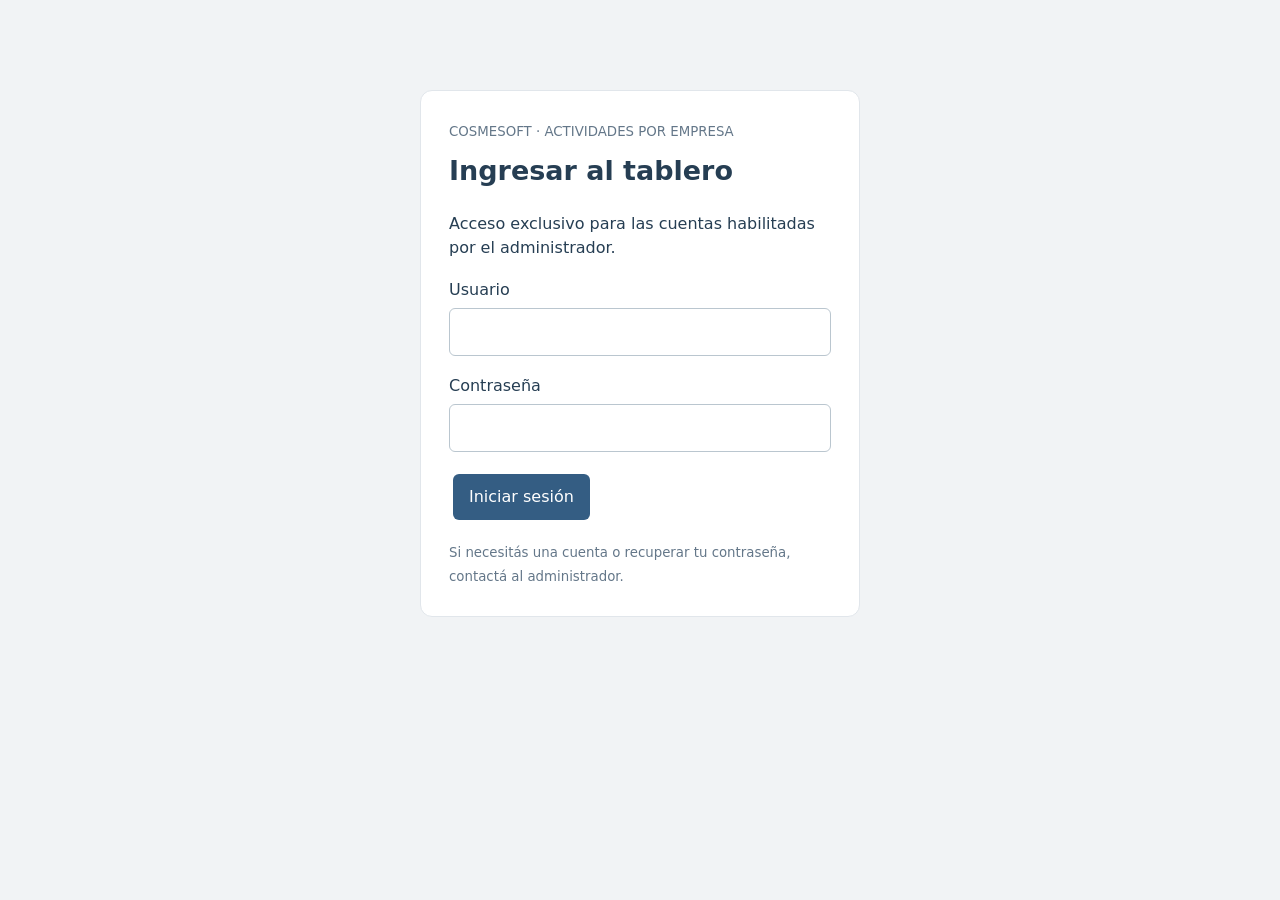
<file: index.html>
<!doctype html><html lang="es"><head><meta charset="utf-8"><meta name="viewport" content="width=device-width,initial-scale=1"><meta name="robots" content="noindex,nofollow,noarchive"><title>Cosmesoft · Acceso al tablero</title><link rel="stylesheet" href="style.css?v=20261102-working1"></head><body><main class="login"><small>COSMESOFT · ACTIVIDADES POR EMPRESA</small><h1>Ingresar al tablero</h1><p>Acceso exclusivo para las cuentas habilitadas por el administrador.</p><form id="login-form"><label>Usuario<input name="username" autocomplete="username" required maxlength="60" pattern="[a-zA-Z0-9._-]{3,60}"></label><label>Contraseña<input type="password" name="password" autocomplete="current-password" required maxlength="200"></label><button>Iniciar sesión</button><p id="message" role="status"></p></form><small>Si necesitás una cuenta o recuperar tu contraseña, contactá al administrador.</small></main><script src="client.js?v=20261102-working1"></script></body></html>
</file>
<file: style.css>
*{box-sizing:border-box}body{margin:0;background:#f1f3f5;color:#263e53;font:16px/1.5 "Segoe UI",system-ui,-apple-system,BlinkMacSystemFont,Arial,sans-serif}main{max-width:1000px;margin:50px auto;padding:28px;background:white;border:1px solid #e1e6eb;border-radius:12px}.login{max-width:440px;margin:10vh auto}h1{font-size:27px;margin:8px 0 20px}h2{font-size:20px}label{display:block;margin:18px 0}input,textarea,select{display:block;width:100%;padding:11px;border:1px solid #bac6cf;border-radius:6px;font:inherit;margin-top:6px}button,.button{display:inline-block;padding:11px 16px;border:0;border-radius:6px;background:#345d83;color:white;cursor:pointer;font:inherit;text-decoration:none;margin:4px}button:disabled{opacity:.5;cursor:wait}a{color:#345d83}small,.muted{color:#647789}#message{white-space:pre-wrap;overflow-wrap:anywhere}nav{display:flex;gap:12px;align-items:center;flex-wrap:wrap}.user{display:flex;align-items:center;justify-content:space-between;padding:12px 0;border-bottom:1px solid #e1e6eb;gap:12px;flex-wrap:wrap}details{margin:20px 0}summary{cursor:pointer}table{border-collapse:collapse;width:100%}td,th{padding:8px;text-align:left;border-bottom:1px solid #ddd}@media(max-width:700px){main{margin:16px;padding:20px}}

.account-card{border:1px solid #e1e6eb;border-radius:8px;padding:20px;margin:22px 0}.account-card h2{margin-top:0}.account-fields{display:grid;grid-template-columns:1fr 1fr;gap:24px}.account-fields label{margin:0}.account-fields small{display:block;margin-top:6px;font-size:12px}.password-toggle{display:flex;align-items:center;gap:9px;font-size:14px}.password-toggle input{width:auto;margin:0}.account-card summary{font-weight:600}@media(max-width:650px){.account-fields{grid-template-columns:1fr;gap:18px}}
</file>
